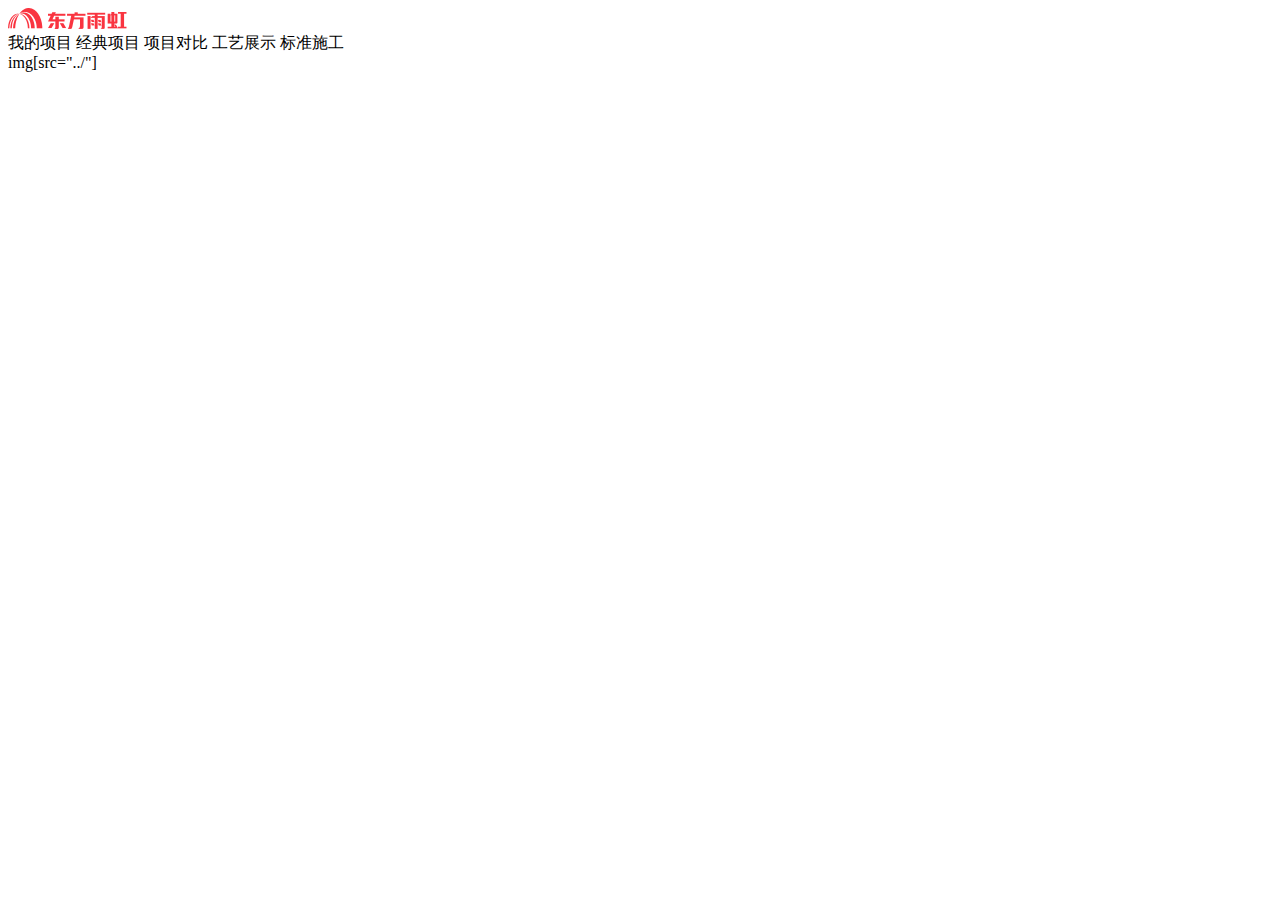
<file: html/index.html>
<!DOCTYPE html>
<html lang="en">
<head>
    <meta charset="UTF-8">
    <title>Title</title>
</head>
<body>
<!--头部区域-->
<div class="headArea">
<div class="content">
    <img src="../images/logoIcon.png" alt="" class="icon">
    <div class="menuList">
        <span class="title">我的项目</span>
        <span class="title">经典项目</span>
        <span class="title">项目对比</span>
        <span class="title">工艺展示</span>
        <span class="title">标准施工</span>
    </div>
    <div class="userArea">
        img[src="../"]
    </div>
</div>
</div>
<!--头部区域-->
</body>
</html>
</file>
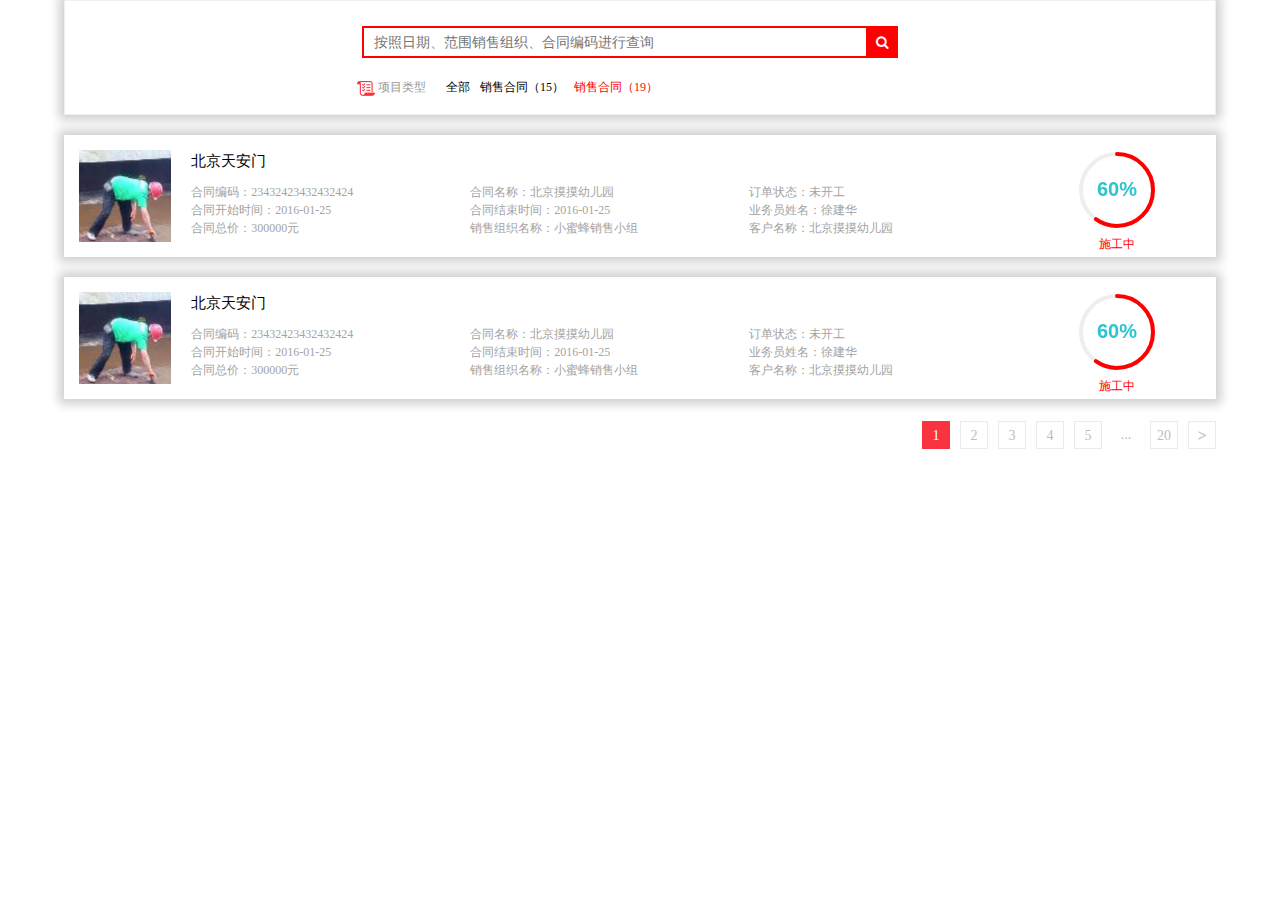
<file: html/contractList.html>
﻿<!DOCTYPE html>
<html xmlns="http://www.w3.org/1999/xhtml">
<head>
<meta http-equiv="Content-Type" content="text/html; charset=utf-8"/>
    <title>销售合同列表</title>
    <link href="../css/base.css" rel="stylesheet" />
    <link href="../css/grid.css" rel="stylesheet" />
    <link href="../css/Font-Awesome/css/font-awesome.min.css" rel="stylesheet" />
    <link href="../css/pagination.css" rel="stylesheet" />
    <link href="../css/contractList.css" rel="stylesheet" />


    <script src="../js/jquery-2.1.0.min.js"></script>
    <!--进度条插件-->
    <script src="../js/radialIndicator.min.js"></script>

    <script src="../js/jquery.pagination.min.js"></script>
</head>
<body>
    <div class="container">
        <!--内容区域-->
        <div class="content">
            <!-- 搜索框 -->
            <div class="searchArea">
                <div class="row">
                    <div class="col-md-3 col-sm-3"></div>
                    <div class="col-md-6 col-sm-6 text-left">
                        <div class="searchInput">
                            <div class="pull-left">
                                <input type="text" name="name" value="" placeholder="按照日期、范围销售组织、合同编码进行查询" />
                            </div>
                            <div class="pull-left">
                                <button type="button" class="btn-red"><i class="fa fa-search" aria-hidden="true"></i></button>
                            </div>
                            <div class="clearfix"></div>
                            
                        </div>
                        <div class="searchSort">
                            <div class="sortTitle pull-left">
                                <img src="../images/contractList/project_type.png" />
                                项目类型
                            </div>
                            <div class="sortContent pull-left">
                                <ul>
                                    <li>全部</li>
                                    <li>销售合同（15）</li>
                                    <li class="active">销售合同（19）</li>
                                </ul>
                            </div>
                            <div class="clearfix"></div>
                        </div>
                    </div>
                    <div class="col-md-3 col-sm-3"></div>
                </div>
            </div>  

            <!-- 内容列表 -->
            <div class="projectArea">
                <!-- 单个项目 -->
                <div class="project">
                    <div class="pull-left imageRows">
                        <img class="img-responsive" src="../images/contractList/user.png" />
                    </div>
                    <div class="pull-left infoRows">
                        <div class="title">北京天安门</div>
                        <div class="infoArea">
                            <div class="row">
                                <div class="col-sm-4 col-md-4">
                                    <div><span class="infoTitle">合同编码：</span><span>23432423432432424</span></div>
                                    <div><span class="infoTitle">合同开始时间：</span><span>2016-01-25</span></div>
                                    <div><span class="infoTitle">合同总价：</span><span>300000元</span></div>
                                </div>
                                <div class="col-sm-4 col-md-4">
                                    <div><span class="infoTitle">合同名称：</span><span>北京摸摸幼儿园</span></div>
                                    <div><span class="infoTitle">合同结束时间：</span><span>2016-01-25</span></div>
                                    <div><span class="infoTitle">销售组织名称：</span><span>小蜜蜂销售小组</span></div>
                                </div>
                                <div class="col-sm-4 col-md-4">
                                    <div><span class="infoTitle">订单状态：</span><span>未开工</span></div>
                                    <div><span class="infoTitle">业务员姓名：</span><span>徐建华</span></div>
                                    <div><span class="infoTitle">客户名称：</span><span>北京摸摸幼儿园</span></div>
                                </div>
                            </div>
                           
                            <div class="clearfix"></div>
                        </div>
                    </div>
                    <div class="pull-right percentageRows">
                        <div class="percentageArea">
                            <div class="percentage" data-score="60"></div>
                        </div>
                        <div class="percentageTitle"><span>施工中</span></div>
                    </div>
                </div>

                <!-- 单个项目 -->
                <div class="project">
                    <div class="pull-left imageRows">
                        <img class="img-responsive" src="../images/contractList/user.png" />
                    </div>
                    <div class="pull-left infoRows">
                        <div class="title">北京天安门</div>
                        <div class="infoArea">
                            <div class="row">
                                <div class="col-sm-4 col-md-4">
                                    <div><span class="infoTitle">合同编码：</span><span>23432423432432424</span></div>
                                    <div><span class="infoTitle">合同开始时间：</span><span>2016-01-25</span></div>
                                    <div><span class="infoTitle">合同总价：</span><span>300000元</span></div>
                                </div>
                                <div class="col-sm-4 col-md-4">
                                    <div><span class="infoTitle">合同名称：</span><span>北京摸摸幼儿园</span></div>
                                    <div><span class="infoTitle">合同结束时间：</span><span>2016-01-25</span></div>
                                    <div><span class="infoTitle">销售组织名称：</span><span>小蜜蜂销售小组</span></div>
                                </div>
                                <div class="col-sm-4 col-md-4">
                                    <div><span class="infoTitle">订单状态：</span><span>未开工</span></div>
                                    <div><span class="infoTitle">业务员姓名：</span><span>徐建华</span></div>
                                    <div><span class="infoTitle">客户名称：</span><span>北京摸摸幼儿园</span></div>
                                </div>
                            </div>

                            <div class="clearfix"></div>
                        </div>
                    </div>
                    <div class="pull-right percentageRows">
                        <div class="percentageArea">
                            <div class="percentage" data-score="60"></div>
                        </div>
                        <div class="percentageTitle"><span>施工中</span></div>
                    </div>
                </div>
            </div>
            <div class="M-box1" style="float: right; margin: 2px -5px 10px 0;"></div>
        </div>
    </div>
    
    <script src="../js/contractList.js"></script>
    
</body>
</html>
</file>
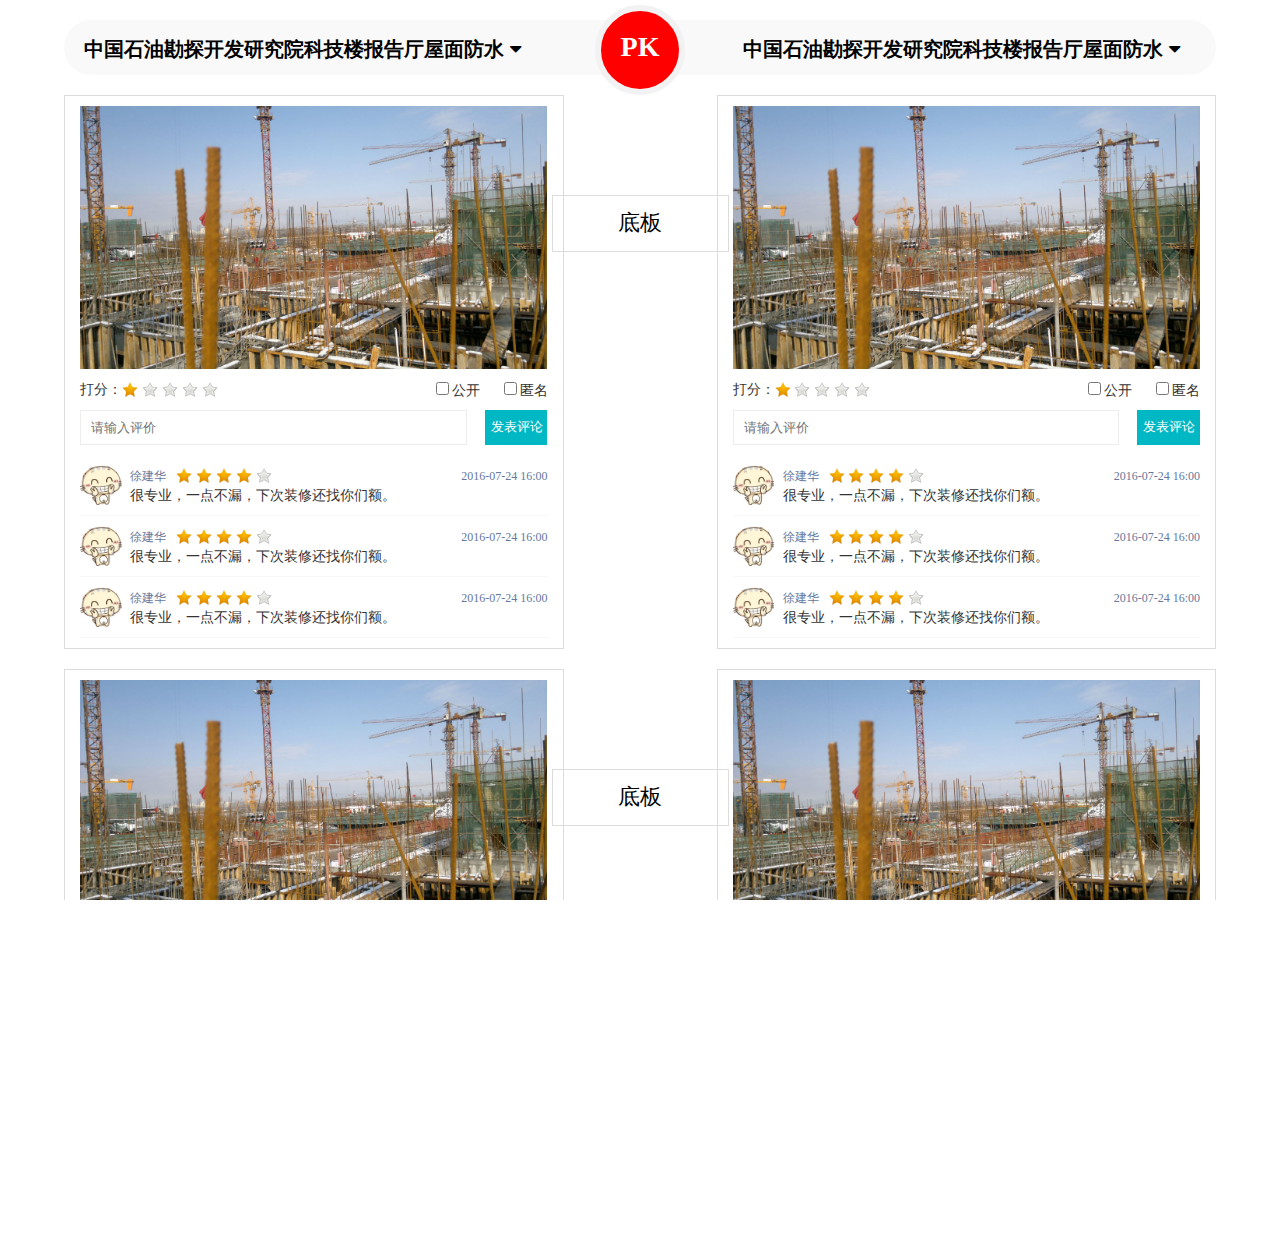
<file: html/projectCompare.html>
﻿<!DOCTYPE html>
<html xmlns="http://www.w3.org/1999/xhtml">
<head>
<meta http-equiv="Content-Type" content="text/html; charset=utf-8"/>
    <title>项目对比</title>
    <script src="../js/jquery-2.1.0.min.js"></script>
    <link href="../css/base.css" rel="stylesheet" />
    <link href="../css/grid.css" rel="stylesheet">
    <link href="../css/Font-Awesome/css/font-awesome.min.css" rel="stylesheet" />
    
    <link href="../css/projectCompare.css" rel="stylesheet" />

</head>
<body>
    <div class="container">
        <!--内容区域-->
        <div class="content">
            <!--头部项目PK-->
            <div class="headCompareArea">
                <div class="row">
                    <div class="col-md-5 col-sm-5">
                        <div class="projectName">
                            中国石油勘探开发研究院科技楼报告厅屋面防水
                            <i class="fa fa-caret-down" aria-hidden="true"></i>
                            <!--
                                <i class="fa fa-caret-up" aria-hidden="true"></i>
                            -->

                        </div>
                    </div>
                    <div class="col-md-2 col-sm-2">
                        <div class="compareIcon">
                            <span>PK</span>
                        </div>
                    </div>
                    <div class="col-md-5 col-sm-5">
                        <div class="projectName">
                            中国石油勘探开发研究院科技楼报告厅屋面防水
                            <i class="fa fa-caret-down" aria-hidden="true"></i>
                            <!-- 
                                 <i class="fa fa-caret-up" aria-hidden="true"></i>
                             -->
                           
                        </div>
                    </div>
                </div>
            </div>
            <!--头部项目PK-->
            <div class="clearfix"></div>
            <!--中间区域-->
            <div class="centerArea">
                <div class="projectItem">
                    <div class="row">
                        <div class="col-md-5 col-sm-5">
                            <div class="project" style="margin-right:-30px;">
                                <div class="imageArea">
                                    <img class="img-responsive" src="../images/test_projectItemImage.jpg" />
                                </div>
                                <!-- 打分 start-->
                                <div class="scoreArea">
                                    <div class="pull-left">
                                        <div class="pull-left">打分：</div>
                                        <div class="raty pull-left" data-score="1"></div>
                                    </div>
                                    <div class="pull-right">
                                        <div class="checkGroup pull-left">
                                            <input type="checkbox" name="name" value=" " />公开
                                        </div>
                                        <div class="checkGroup pull-left">
                                            <input type="checkbox" name="name" value=" " />匿名
                                        </div>
                                    </div>
                                    <div class="clearfix"></div>
                                </div>
                                <!-- 打分 end-->
                                <!-- 评论 start-->
                                <div class="formArea">
                                    <div class="row">
                                        <div class="col-md-10 col-sm-10">
                                            <input type="text" name="name" value="" class="text-lg" placeholder="请输入评价" />
                                        </div>
                                        <div class="col-md-2  col-sm-2">
                                            <input type="button" name="name" value="发表评论" class="btn-green" />
                                        </div>
                                    </div>
                                </div>
                                <!-- 评论 end-->
                                <div class="commentArea">
                                    <!-- 评论 start-->
                                    <div class="comment">
                                        <div class="image">
                                            <img class="img-responsive" src="../images/test_user.jpg" />
                                        </div>
                                        <div class=" user">
                                            <div class="pull-left">
                                                <div class="pull-left"><span class="name">徐建华</span></div>
                                                <div class="raty pull-left" data-score="4"></div>
                                            </div>
                                            <div class="pull-right"><span class="time">2016-07-24 16:00</span></div>
                                            <div class="clearfix"></div>
                                            <div class="description">很专业，一点不漏，下次装修还找你们额。</div>
                                        </div>


                                    </div>
                                    <!-- 评论 end-->
                                    <!-- 评论 start-->
                                    <div class="comment">
                                        <div class="image">
                                            <img class="img-responsive" src="../images/test_user.jpg" />
                                        </div>
                                        <div class=" user">
                                            <div class="pull-left">
                                                <div class="pull-left"><span class="name">徐建华</span></div>
                                                <div class="raty pull-left" data-score="4"></div>
                                            </div>
                                            <div class="pull-right"><span class="time">2016-07-24 16:00</span></div>
                                            <div class="clearfix"></div>
                                            <div class="description">很专业，一点不漏，下次装修还找你们额。</div>
                                        </div>


                                    </div>
                                    <!-- 评论 end-->
                                    <!-- 评论 start-->
                                    <div class="comment">
                                        <div class="image">
                                            <img class="img-responsive" src="../images/test_user.jpg" />
                                        </div>
                                        <div class=" user">
                                            <div class="pull-left">
                                                <div class="pull-left"><span class="name">徐建华</span></div>
                                                <div class="raty pull-left" data-score="4"></div>
                                            </div>
                                            <div class="pull-right"><span class="time">2016-07-24 16:00</span></div>
                                            <div class="clearfix"></div>
                                            <div class="description">很专业，一点不漏，下次装修还找你们额。</div>
                                        </div>


                                    </div>
                                    <!-- 评论 end-->
                                </div>
                            </div>
                        </div>
                        <div class="col-md-2 col-sm-2">
                            <div class="compareArea">
                                <span>底板</span>
                            </div>
                        </div>
                        <div class="col-md-5 col-sm-5">
                            <div class="project" style="margin-left:-30px;">
                                <div class="imageArea">
                                    <img class="img-responsive" src="../images/test_projectItemImage.jpg" />
                                </div>
                                <!-- 打分 start-->
                                <div class="scoreArea">
                                    <div class="pull-left">
                                        <div class="pull-left">打分：</div>
                                        <div class="raty pull-left" data-score="1"></div>
                                    </div>
                                    <div class="pull-right">
                                        <div class="checkGroup pull-left">
                                            <input type="checkbox" name="name" value=" " />公开
                                        </div>
                                        <div class="checkGroup pull-left">
                                            <input type="checkbox" name="name" value=" " />匿名
                                        </div>
                                    </div>
                                    <div class="clearfix"></div>
                                </div>
                                <!-- 打分 end-->
                                <!-- 评论 start-->
                                <div class="formArea">
                                    <div class="row">
                                        <div class="col-md-10 col-sm-10">
                                            <input type="text" name="name" value="" class="text-lg" placeholder="请输入评价" />
                                        </div>
                                        <div class="col-md-2  col-sm-2">
                                            <input type="button" name="name" value="发表评论" class="btn-green" />
                                        </div>
                                    </div>
                                </div>
                                <!-- 评论 end-->
                                <div class="commentArea">
                                    <!-- 评论 start-->
                                    <div class="comment">
                                        <div class="image">
                                            <img class="img-responsive" src="../images/test_user.jpg" />
                                        </div>
                                        <div class=" user">
                                            <div class="pull-left">
                                                <div class="pull-left"><span class="name">徐建华</span></div>
                                                <div class="raty pull-left" data-score="4"></div>
                                            </div>
                                            <div class="pull-right"><span class="time">2016-07-24 16:00</span></div>
                                            <div class="clearfix"></div>
                                            <div class="description">很专业，一点不漏，下次装修还找你们额。</div>
                                        </div>


                                    </div>
                                    <!-- 评论 end-->
                                    <!-- 评论 start-->
                                    <div class="comment">
                                        <div class="image">
                                            <img class="img-responsive" src="../images/test_user.jpg" />
                                        </div>
                                        <div class=" user">
                                            <div class="pull-left">
                                                <div class="pull-left"><span class="name">徐建华</span></div>
                                                <div class="raty pull-left" data-score="4"></div>
                                            </div>
                                            <div class="pull-right"><span class="time">2016-07-24 16:00</span></div>
                                            <div class="clearfix"></div>
                                            <div class="description">很专业，一点不漏，下次装修还找你们额。</div>
                                        </div>


                                    </div>
                                    <!-- 评论 end-->
                                    <!-- 评论 start-->
                                    <div class="comment">
                                        <div class="image">
                                            <img class="img-responsive" src="../images/test_user.jpg" />
                                        </div>
                                        <div class=" user">
                                            <div class="pull-left">
                                                <div class="pull-left"><span class="name">徐建华</span></div>
                                                <div class="raty pull-left" data-score="4"></div>
                                            </div>
                                            <div class="pull-right"><span class="time">2016-07-24 16:00</span></div>
                                            <div class="clearfix"></div>
                                            <div class="description">很专业，一点不漏，下次装修还找你们额。</div>
                                        </div>


                                    </div>
                                    <!-- 评论 end-->
                                </div>
                            </div>
                        </div>
                    </div>
                </div>


                <div class="projectItem">
                    <div class="row">
                        <div class="col-md-5 col-sm-5">
                            <div class="project" style="margin-right:-30px;">
                                <div class="imageArea">
                                    <img class="img-responsive" src="../images/test_projectItemImage.jpg" />
                                </div>
                                <!-- 打分 start-->
                                <div class="scoreArea">
                                    <div class="pull-left">
                                        <div class="pull-left">打分：</div>
                                        <div class="raty pull-left" data-score="1"></div>
                                    </div>
                                    <div class="pull-right">
                                        <div class="checkGroup pull-left">
                                            <input type="checkbox" name="name" value=" " />公开
                                        </div>
                                        <div class="checkGroup pull-left">
                                            <input type="checkbox" name="name" value=" " />匿名
                                        </div>
                                    </div>
                                    <div class="clearfix"></div>
                                </div>
                                <!-- 打分 end-->
                                <!-- 评论 start-->
                                <div class="formArea">
                                    <div class="row">
                                        <div class="col-md-10 col-sm-10">
                                            <input type="text" name="name" value="" class="text-lg" placeholder="请输入评价" />
                                        </div>
                                        <div class="col-md-2  col-sm-2">
                                            <input type="button" name="name" value="发表评论" class="btn-green" />
                                        </div>
                                    </div>
                                </div>
                                <!-- 评论 end-->
                                <div class="commentArea">
                                    <!-- 评论 start-->
                                    <div class="comment">
                                        <div class="image">
                                            <img class="img-responsive" src="../images/test_user.jpg" />
                                        </div>
                                        <div class=" user">
                                            <div class="pull-left">
                                                <div class="pull-left"><span class="name">徐建华</span></div>
                                                <div class="raty pull-left" data-score="4"></div>
                                            </div>
                                            <div class="pull-right"><span class="time">2016-07-24 16:00</span></div>
                                            <div class="clearfix"></div>
                                            <div class="description">很专业，一点不漏，下次装修还找你们额。</div>
                                        </div>


                                    </div>
                                    <!-- 评论 end-->
                                    <!-- 评论 start-->
                                    <div class="comment">
                                        <div class="image">
                                            <img class="img-responsive" src="../images/test_user.jpg" />
                                        </div>
                                        <div class=" user">
                                            <div class="pull-left">
                                                <div class="pull-left"><span class="name">徐建华</span></div>
                                                <div class="raty pull-left" data-score="4"></div>
                                            </div>
                                            <div class="pull-right"><span class="time">2016-07-24 16:00</span></div>
                                            <div class="clearfix"></div>
                                            <div class="description">很专业，一点不漏，下次装修还找你们额。</div>
                                        </div>


                                    </div>
                                    <!-- 评论 end-->
                                    <!-- 评论 start-->
                                    <div class="comment">
                                        <div class="image">
                                            <img class="img-responsive" src="../images/test_user.jpg" />
                                        </div>
                                        <div class=" user">
                                            <div class="pull-left">
                                                <div class="pull-left"><span class="name">徐建华</span></div>
                                                <div class="raty pull-left" data-score="4"></div>
                                            </div>
                                            <div class="pull-right"><span class="time">2016-07-24 16:00</span></div>
                                            <div class="clearfix"></div>
                                            <div class="description">很专业，一点不漏，下次装修还找你们额。</div>
                                        </div>


                                    </div>
                                    <!-- 评论 end-->
                                </div>
                            </div>
                        </div>
                        <div class="col-md-2 col-sm-2">
                            <div class="compareArea">
                                <span>底板</span>
                            </div>
                        </div>
                        <div class="col-md-5 col-sm-5">
                            <div class="project" style="margin-left:-30px;">
                                <div class="imageArea">
                                    <img class="img-responsive" src="../images/test_projectItemImage.jpg" />
                                </div>
                                <!-- 打分 start-->
                                <div class="scoreArea">
                                    <div class="pull-left">
                                        <div class="pull-left">打分：</div>
                                        <div class="raty pull-left" data-score="1"></div>
                                    </div>
                                    <div class="pull-right">
                                        <div class="checkGroup pull-left">
                                            <input type="checkbox" name="name" value=" " />公开
                                        </div>
                                        <div class="checkGroup pull-left">
                                            <input type="checkbox" name="name" value=" " />匿名
                                        </div>
                                    </div>
                                    <div class="clearfix"></div>
                                </div>
                                <!-- 打分 end-->
                                <!-- 评论 start-->
                                <div class="formArea">
                                    <div class="row">
                                        <div class="col-md-10 col-sm-10">
                                            <input type="text" name="name" value="" class="text-lg" placeholder="请输入评价" />
                                        </div>
                                        <div class="col-md-2  col-sm-2">
                                            <input type="button" name="name" value="发表评论" class="btn-green" />
                                        </div>
                                    </div>
                                </div>
                                <!-- 评论 end-->
                                <div class="commentArea">
                                    <!-- 评论 start-->
                                    <div class="comment">
                                        <div class="image">
                                            <img class="img-responsive" src="../images/test_user.jpg" />
                                        </div>
                                        <div class=" user">
                                            <div class="pull-left">
                                                <div class="pull-left"><span class="name">徐建华</span></div>
                                                <div class="raty pull-left" data-score="4"></div>
                                            </div>
                                            <div class="pull-right"><span class="time">2016-07-24 16:00</span></div>
                                            <div class="clearfix"></div>
                                            <div class="description">很专业，一点不漏，下次装修还找你们额。</div>
                                        </div>


                                    </div>
                                    <!-- 评论 end-->
                                    <!-- 评论 start-->
                                    <div class="comment">
                                        <div class="image">
                                            <img class="img-responsive" src="../images/test_user.jpg" />
                                        </div>
                                        <div class=" user">
                                            <div class="pull-left">
                                                <div class="pull-left"><span class="name">徐建华</span></div>
                                                <div class="raty pull-left" data-score="4"></div>
                                            </div>
                                            <div class="pull-right"><span class="time">2016-07-24 16:00</span></div>
                                            <div class="clearfix"></div>
                                            <div class="description">很专业，一点不漏，下次装修还找你们额。</div>
                                        </div>


                                    </div>
                                    <!-- 评论 end-->
                                    <!-- 评论 start-->
                                    <div class="comment">
                                        <div class="image">
                                            <img class="img-responsive" src="../images/test_user.jpg" />
                                        </div>
                                        <div class=" user">
                                            <div class="pull-left">
                                                <div class="pull-left"><span class="name">徐建华</span></div>
                                                <div class="raty pull-left" data-score="4"></div>
                                            </div>
                                            <div class="pull-right"><span class="time">2016-07-24 16:00</span></div>
                                            <div class="clearfix"></div>
                                            <div class="description">很专业，一点不漏，下次装修还找你们额。</div>
                                        </div>


                                    </div>
                                    <!-- 评论 end-->
                                </div>
                            </div>
                        </div>
                    </div>
                </div>
            </div>
            <!--中间区域-->
        </div>
    </div>
    <!--打分插件-->
    <link href="../js/raty/jquery.raty.css" rel="stylesheet" />
    <script src="../js/raty/jquery.raty.js"></script>
    <script src="../js/projectCompare.js"></script>
    <script>
        $('.raty').raty({
            path: '../js/raty/images/', //图片路径
            score: function () {
                //设置默认分值
                return $(this).attr('data-score');
            },
            click: function (score, evt) {
                //点击事件
                alert('ID: ' + this.id + "\nscore: " + score + "\nevent: " + evt);
            }
        });
    </script>
</body>
</html>
</file>
<file: css/base.css>
body, html, ul, li {
    padding: 0;
    margin: 0;
    display: block;
    font: normal 12px/1.5 'microsoft yahei';
    overflow: hidden;
    box-sizing: border-box;
}
html,body{
    width:100%;
    height:100%;
}
body{
    overflow:hidden;
    overflow-y: auto;
    position: relative;
    min-width: 1024px;
}
span {
    font: normal 12px/1.5 'microsoft yahei';
}
li {
    list-style: none;
}
input {
    outline: none;
}
a {
    text-decoration: none;
    color: black;
}
a:visited {    text-decoration: none;
}

body .fromLayerArea{

    z-index: 101;

    overflow: hidden;

    padding: 0;

    display: block;

    box-sizing: border-box;

    background-color: white;
}
body .fromLayerArea>.rows{

    display: block;

    padding: 0;

    box-sizing: border-box;

    overflow: hidden;

    margin: 20px auto 0 auto;
}
body .fromLayerArea>.rows>span{

    float: left;

    margin-left: 46px;

    height: 38px;

    line-height: 38px;

    font-size: 13px;

    color: #6f6c6c;

    overflow: hidden;

    box-sizing: border-box;

    text-align: right;
}
body .fromLayerArea>.rows>input{

    height: 30px;

    box-sizing: border-box;

    overflow: hidden;

    padding: 0;

    width: 291px;

    border-radius: 9px;

    text-align: left;

    border: 1px solid #a5a3a3;

    color: #828282;

    padding-left: 9px;

    margin: 4px 43px 0 13px;
}
body .fromLayerArea>.bottom{

    padding: 0;

    margin: 7px 0 16px 0;

    overflow: hidden;

    box-sizing: border-box;

    display: block;
}
body .fromLayerArea>.bottom>a{

    display: block;

    float: left;

    width: 74px;

    text-align: center;

    height: 31px;

    line-height: 31px;

    color: white;

    background-color: #21c5a7;

    margin: 12px 0 0 87px;

    border-radius: 8px;
}
body .fromLayerArea>.bottom>.save{

}
body .fromLayerArea>.bottom>.cancel{

    background-color: #848484;
}


/* common */
 .clearfix {
    clear:both;
}
.pull-right {
  float: right !important;
}
.pull-left {
  float: left !important;
}
.text-left {
    text-align:left;
}
.text-right {
    text-align:right;
}
img {
  vertical-align: middle;
  border:0px;
}
.img-responsive {
  display: block;
  max-width: 100%;
  height: auto;
}
</file>
<file: css/grid.css>
﻿
* {
  -webkit-box-sizing: border-box;
  -moz-box-sizing: border-box;
  box-sizing: border-box;
}
*:before,
*:after {
  -webkit-box-sizing: border-box;
  -moz-box-sizing: border-box;
  box-sizing: border-box;
}
.container {
  margin-right: auto;
  margin-left: auto;
  padding-left: 9px;
  padding-right: 9px;
}
@media (min-width: 768px) {
  .container {
    width: 750px;
  }
}
@media (min-width: 992px) {
  .container {
    width: 970px;
  }
}
@media (min-width: 1200px) {
  .container {
    width: 1170px;
  }
}
.container-fluid {
  margin-right: auto;
  margin-left: auto;
  padding-left: 9px;
  padding-right: 9px;
}
.row {
  margin-left: -9px;
  margin-right: -9px;
}
.col-xs-1, .col-sm-1, .col-md-1, .col-lg-1, .col-xs-2, .col-sm-2, .col-md-2, .col-lg-2, .col-xs-3, .col-sm-3, .col-md-3, .col-lg-3, .col-xs-4, .col-sm-4, .col-md-4, .col-lg-4, .col-xs-5, .col-sm-5, .col-md-5, .col-lg-5, .col-xs-6, .col-sm-6, .col-md-6, .col-lg-6, .col-xs-7, .col-sm-7, .col-md-7, .col-lg-7, .col-xs-8, .col-sm-8, .col-md-8, .col-lg-8, .col-xs-9, .col-sm-9, .col-md-9, .col-lg-9, .col-xs-10, .col-sm-10, .col-md-10, .col-lg-10, .col-xs-11, .col-sm-11, .col-md-11, .col-lg-11, .col-xs-12, .col-sm-12, .col-md-12, .col-lg-12 {
  position: relative;
  min-height: 1px;
  padding-left: 9px;
  padding-right: 9px;
}
.col-xs-1, .col-xs-2, .col-xs-3, .col-xs-4, .col-xs-5, .col-xs-6, .col-xs-7, .col-xs-8, .col-xs-9, .col-xs-10, .col-xs-11, .col-xs-12 {
  float: left;
}
.col-xs-12 {
  width: 100%;
}
.col-xs-11 {
  width: 91.66666667%;
}
.col-xs-10 {
  width: 83.33333333%;
}
.col-xs-9 {
  width: 75%;
}
.col-xs-8 {
  width: 66.66666667%;
}
.col-xs-7 {
  width: 58.33333333%;
}
.col-xs-6 {
  width: 50%;
}
.col-xs-5 {
  width: 41.66666667%;
}
.col-xs-4 {
  width: 33.33333333%;
}
.col-xs-3 {
  width: 25%;
}
.col-xs-2 {
  width: 16.66666667%;
}
.col-xs-1 {
  width: 8.33333333%;
}
.col-xs-pull-12 {
  right: 100%;
}
.col-xs-pull-11 {
  right: 91.66666667%;
}
.col-xs-pull-10 {
  right: 83.33333333%;
}
.col-xs-pull-9 {
  right: 75%;
}
.col-xs-pull-8 {
  right: 66.66666667%;
}
.col-xs-pull-7 {
  right: 58.33333333%;
}
.col-xs-pull-6 {
  right: 50%;
}
.col-xs-pull-5 {
  right: 41.66666667%;
}
.col-xs-pull-4 {
  right: 33.33333333%;
}
.col-xs-pull-3 {
  right: 25%;
}
.col-xs-pull-2 {
  right: 16.66666667%;
}
.col-xs-pull-1 {
  right: 8.33333333%;
}
.col-xs-pull-0 {
  right: auto;
}
.col-xs-push-12 {
  left: 100%;
}
.col-xs-push-11 {
  left: 91.66666667%;
}
.col-xs-push-10 {
  left: 83.33333333%;
}
.col-xs-push-9 {
  left: 75%;
}
.col-xs-push-8 {
  left: 66.66666667%;
}
.col-xs-push-7 {
  left: 58.33333333%;
}
.col-xs-push-6 {
  left: 50%;
}
.col-xs-push-5 {
  left: 41.66666667%;
}
.col-xs-push-4 {
  left: 33.33333333%;
}
.col-xs-push-3 {
  left: 25%;
}
.col-xs-push-2 {
  left: 16.66666667%;
}
.col-xs-push-1 {
  left: 8.33333333%;
}
.col-xs-push-0 {
  left: auto;
}
.col-xs-offset-12 {
  margin-left: 100%;
}
.col-xs-offset-11 {
  margin-left: 91.66666667%;
}
.col-xs-offset-10 {
  margin-left: 83.33333333%;
}
.col-xs-offset-9 {
  margin-left: 75%;
}
.col-xs-offset-8 {
  margin-left: 66.66666667%;
}
.col-xs-offset-7 {
  margin-left: 58.33333333%;
}
.col-xs-offset-6 {
  margin-left: 50%;
}
.col-xs-offset-5 {
  margin-left: 41.66666667%;
}
.col-xs-offset-4 {
  margin-left: 33.33333333%;
}
.col-xs-offset-3 {
  margin-left: 25%;
}
.col-xs-offset-2 {
  margin-left: 16.66666667%;
}
.col-xs-offset-1 {
  margin-left: 8.33333333%;
}
.col-xs-offset-0 {
  margin-left: 0%;
}
@media (min-width: 768px) {
  .col-sm-1, .col-sm-2, .col-sm-3, .col-sm-4, .col-sm-5, .col-sm-6, .col-sm-7, .col-sm-8, .col-sm-9, .col-sm-10, .col-sm-11, .col-sm-12 {
    float: left;
  }
  .col-sm-12 {
    width: 100%;
  }
  .col-sm-11 {
    width: 91.66666667%;
  }
  .col-sm-10 {
    width: 83.33333333%;
  }
  .col-sm-9 {
    width: 75%;
  }
  .col-sm-8 {
    width: 66.66666667%;
  }
  .col-sm-7 {
    width: 58.33333333%;
  }
  .col-sm-6 {
    width: 50%;
  }
  .col-sm-5 {
    width: 41.66666667%;
  }
  .col-sm-4 {
    width: 33.33333333%;
  }
  .col-sm-3 {
    width: 25%;
  }
  .col-sm-2 {
    width: 16.66666667%;
  }
  .col-sm-1 {
    width: 8.33333333%;
  }
  .col-sm-pull-12 {
    right: 100%;
  }
  .col-sm-pull-11 {
    right: 91.66666667%;
  }
  .col-sm-pull-10 {
    right: 83.33333333%;
  }
  .col-sm-pull-9 {
    right: 75%;
  }
  .col-sm-pull-8 {
    right: 66.66666667%;
  }
  .col-sm-pull-7 {
    right: 58.33333333%;
  }
  .col-sm-pull-6 {
    right: 50%;
  }
  .col-sm-pull-5 {
    right: 41.66666667%;
  }
  .col-sm-pull-4 {
    right: 33.33333333%;
  }
  .col-sm-pull-3 {
    right: 25%;
  }
  .col-sm-pull-2 {
    right: 16.66666667%;
  }
  .col-sm-pull-1 {
    right: 8.33333333%;
  }
  .col-sm-pull-0 {
    right: auto;
  }
  .col-sm-push-12 {
    left: 100%;
  }
  .col-sm-push-11 {
    left: 91.66666667%;
  }
  .col-sm-push-10 {
    left: 83.33333333%;
  }
  .col-sm-push-9 {
    left: 75%;
  }
  .col-sm-push-8 {
    left: 66.66666667%;
  }
  .col-sm-push-7 {
    left: 58.33333333%;
  }
  .col-sm-push-6 {
    left: 50%;
  }
  .col-sm-push-5 {
    left: 41.66666667%;
  }
  .col-sm-push-4 {
    left: 33.33333333%;
  }
  .col-sm-push-3 {
    left: 25%;
  }
  .col-sm-push-2 {
    left: 16.66666667%;
  }
  .col-sm-push-1 {
    left: 8.33333333%;
  }
  .col-sm-push-0 {
    left: auto;
  }
  .col-sm-offset-12 {
    margin-left: 100%;
  }
  .col-sm-offset-11 {
    margin-left: 91.66666667%;
  }
  .col-sm-offset-10 {
    margin-left: 83.33333333%;
  }
  .col-sm-offset-9 {
    margin-left: 75%;
  }
  .col-sm-offset-8 {
    margin-left: 66.66666667%;
  }
  .col-sm-offset-7 {
    margin-left: 58.33333333%;
  }
  .col-sm-offset-6 {
    margin-left: 50%;
  }
  .col-sm-offset-5 {
    margin-left: 41.66666667%;
  }
  .col-sm-offset-4 {
    margin-left: 33.33333333%;
  }
  .col-sm-offset-3 {
    margin-left: 25%;
  }
  .col-sm-offset-2 {
    margin-left: 16.66666667%;
  }
  .col-sm-offset-1 {
    margin-left: 8.33333333%;
  }
  .col-sm-offset-0 {
    margin-left: 0%;
  }
}
@media (min-width: 992px) {
  .col-md-1, .col-md-2, .col-md-3, .col-md-4, .col-md-5, .col-md-6, .col-md-7, .col-md-8, .col-md-9, .col-md-10, .col-md-11, .col-md-12 {
    float: left;
  }
  .col-md-12 {
    width: 100%;
  }
  .col-md-11 {
    width: 91.66666667%;
  }
  .col-md-10 {
    width: 83.33333333%;
  }
  .col-md-9 {
    width: 75%;
  }
  .col-md-8 {
    width: 66.66666667%;
  }
  .col-md-7 {
    width: 58.33333333%;
  }
  .col-md-6 {
    width: 50%;
  }
  .col-md-5 {
    width: 41.66666667%;
  }
  .col-md-4 {
    width: 33.33333333%;
  }
  .col-md-3 {
    width: 25%;
  }
  .col-md-2 {
    width: 16.66666667%;
  }
  .col-md-1 {
    width: 8.33333333%;
  }
  .col-md-pull-12 {
    right: 100%;
  }
  .col-md-pull-11 {
    right: 91.66666667%;
  }
  .col-md-pull-10 {
    right: 83.33333333%;
  }
  .col-md-pull-9 {
    right: 75%;
  }
  .col-md-pull-8 {
    right: 66.66666667%;
  }
  .col-md-pull-7 {
    right: 58.33333333%;
  }
  .col-md-pull-6 {
    right: 50%;
  }
  .col-md-pull-5 {
    right: 41.66666667%;
  }
  .col-md-pull-4 {
    right: 33.33333333%;
  }
  .col-md-pull-3 {
    right: 25%;
  }
  .col-md-pull-2 {
    right: 16.66666667%;
  }
  .col-md-pull-1 {
    right: 8.33333333%;
  }
  .col-md-pull-0 {
    right: auto;
  }
  .col-md-push-12 {
    left: 100%;
  }
  .col-md-push-11 {
    left: 91.66666667%;
  }
  .col-md-push-10 {
    left: 83.33333333%;
  }
  .col-md-push-9 {
    left: 75%;
  }
  .col-md-push-8 {
    left: 66.66666667%;
  }
  .col-md-push-7 {
    left: 58.33333333%;
  }
  .col-md-push-6 {
    left: 50%;
  }
  .col-md-push-5 {
    left: 41.66666667%;
  }
  .col-md-push-4 {
    left: 33.33333333%;
  }
  .col-md-push-3 {
    left: 25%;
  }
  .col-md-push-2 {
    left: 16.66666667%;
  }
  .col-md-push-1 {
    left: 8.33333333%;
  }
  .col-md-push-0 {
    left: auto;
  }
  .col-md-offset-12 {
    margin-left: 100%;
  }
  .col-md-offset-11 {
    margin-left: 91.66666667%;
  }
  .col-md-offset-10 {
    margin-left: 83.33333333%;
  }
  .col-md-offset-9 {
    margin-left: 75%;
  }
  .col-md-offset-8 {
    margin-left: 66.66666667%;
  }
  .col-md-offset-7 {
    margin-left: 58.33333333%;
  }
  .col-md-offset-6 {
    margin-left: 50%;
  }
  .col-md-offset-5 {
    margin-left: 41.66666667%;
  }
  .col-md-offset-4 {
    margin-left: 33.33333333%;
  }
  .col-md-offset-3 {
    margin-left: 25%;
  }
  .col-md-offset-2 {
    margin-left: 16.66666667%;
  }
  .col-md-offset-1 {
    margin-left: 8.33333333%;
  }
  .col-md-offset-0 {
    margin-left: 0%;
  }
}
@media (min-width: 1200px) {
  .col-lg-1, .col-lg-2, .col-lg-3, .col-lg-4, .col-lg-5, .col-lg-6, .col-lg-7, .col-lg-8, .col-lg-9, .col-lg-10, .col-lg-11, .col-lg-12 {
    float: left;
  }
  .col-lg-12 {
    width: 100%;
  }
  .col-lg-11 {
    width: 91.66666667%;
  }
  .col-lg-10 {
    width: 83.33333333%;
  }
  .col-lg-9 {
    width: 75%;
  }
  .col-lg-8 {
    width: 66.66666667%;
  }
  .col-lg-7 {
    width: 58.33333333%;
  }
  .col-lg-6 {
    width: 50%;
  }
  .col-lg-5 {
    width: 41.66666667%;
  }
  .col-lg-4 {
    width: 33.33333333%;
  }
  .col-lg-3 {
    width: 25%;
  }
  .col-lg-2 {
    width: 16.66666667%;
  }
  .col-lg-1 {
    width: 8.33333333%;
  }
  .col-lg-pull-12 {
    right: 100%;
  }
  .col-lg-pull-11 {
    right: 91.66666667%;
  }
  .col-lg-pull-10 {
    right: 83.33333333%;
  }
  .col-lg-pull-9 {
    right: 75%;
  }
  .col-lg-pull-8 {
    right: 66.66666667%;
  }
  .col-lg-pull-7 {
    right: 58.33333333%;
  }
  .col-lg-pull-6 {
    right: 50%;
  }
  .col-lg-pull-5 {
    right: 41.66666667%;
  }
  .col-lg-pull-4 {
    right: 33.33333333%;
  }
  .col-lg-pull-3 {
    right: 25%;
  }
  .col-lg-pull-2 {
    right: 16.66666667%;
  }
  .col-lg-pull-1 {
    right: 8.33333333%;
  }
  .col-lg-pull-0 {
    right: auto;
  }
  .col-lg-push-12 {
    left: 100%;
  }
  .col-lg-push-11 {
    left: 91.66666667%;
  }
  .col-lg-push-10 {
    left: 83.33333333%;
  }
  .col-lg-push-9 {
    left: 75%;
  }
  .col-lg-push-8 {
    left: 66.66666667%;
  }
  .col-lg-push-7 {
    left: 58.33333333%;
  }
  .col-lg-push-6 {
    left: 50%;
  }
  .col-lg-push-5 {
    left: 41.66666667%;
  }
  .col-lg-push-4 {
    left: 33.33333333%;
  }
  .col-lg-push-3 {
    left: 25%;
  }
  .col-lg-push-2 {
    left: 16.66666667%;
  }
  .col-lg-push-1 {
    left: 8.33333333%;
  }
  .col-lg-push-0 {
    left: auto;
  }
  .col-lg-offset-12 {
    margin-left: 100%;
  }
  .col-lg-offset-11 {
    margin-left: 91.66666667%;
  }
  .col-lg-offset-10 {
    margin-left: 83.33333333%;
  }
  .col-lg-offset-9 {
    margin-left: 75%;
  }
  .col-lg-offset-8 {
    margin-left: 66.66666667%;
  }
  .col-lg-offset-7 {
    margin-left: 58.33333333%;
  }
  .col-lg-offset-6 {
    margin-left: 50%;
  }
  .col-lg-offset-5 {
    margin-left: 41.66666667%;
  }
  .col-lg-offset-4 {
    margin-left: 33.33333333%;
  }
  .col-lg-offset-3 {
    margin-left: 25%;
  }
  .col-lg-offset-2 {
    margin-left: 16.66666667%;
  }
  .col-lg-offset-1 {
    margin-left: 8.33333333%;
  }
  .col-lg-offset-0 {
    margin-left: 0%;
  }
}
.clearfix:before,
.clearfix:after,
.container:before,
.container:after,
.container-fluid:before,
.container-fluid:after,
.row:before,
.row:after {
  content: " ";
  display: table;
}
.clearfix:after,
.container:after,
.container-fluid:after,
.row:after {
  clear: both;
}
</file>
<file: css/pagination.css>
﻿@charset "UTF-8";

.wrapper{
    margin:0 auto;
    width:960px;
    height:100%;
}
.M-box,.M-box1,.M-box2,.M-box3{
	position: relative;
    text-align: center;
  	zoom: 1;
}
.M-box:before,.M-box:after,.M-box1:before,.M-box1:after ,.M-box2:before,.M-box2:after ,.M-box3:before,.M-box3:after{
    content:"";
    display:table;
}
.M-box:after,.M-box1:after,.M-box2:after,.M-box3:after{
	clear:both;
	overflow:hidden;
}
.M-box span,.M-box1 span,.M-box2 span,.M-box3 span{
	float: left;
	margin:0 5px;
	width: 28px;
    height: 28px;
    line-height: 28px;
    color: #bdbdbd;
    font-size: 14px;
}
.M-box .active,.M-box1 .active,.M-box2 .active,.M-box3 .active{
	float: left;
	margin:0 5px;
	width: 28px;
    height: 28px;
    line-height: 28px;
    background: #f93440;
    color: #fff;
    font-size: 14px;
    border: 1px solid #f93440;
}
.M-box a,.M-box1 a,.M-box2 a,.M-box3 a{
	float: left;
	margin:0 5px;
	width: 28px;
    height: 28px;
    line-height: 28px;
    background: #fff;
    border: 1px solid #ebebeb;
    color: #bdbdbd;
    font-size: 14px;
}
.M-box a:hover,.M-box1 a:hover,.M-box2 a:hover,.M-box3 a:hover{
	color:#fff;
    background: #f93440;
    border:0px;
}
.M-box .next,.M-box .prev,.M-box1 .next,.M-box1 .prev{
	font-family: "Simsun";
    font-size: 16px;
    font-weight: bold;
}
.now,.count{
	padding:0 5px;
	color:#f00;
}

input{
    float: left;
    margin:0 5px;
    width: 28px;
    height: 28px;
    line-height: 28px;
    text-align: center;
    background: #fff;
    border: 1px solid #ebebeb;
    outline: none;
    color: #bdbdbd;
    font-size: 14px;
}
</file>
<file: css/contractList.css>
﻿body {
}
/*搜索框*/
.searchArea {
    background-color: #fff;
    border: 1px solid #efefef;
    box-shadow: 0 0 10px 5px #d0cece;
    height: 115px;
    padding-top: 25px;
    padding-bottom: 10px;
    margin-bottom:20px;
}
.searchArea .searchInput{
      margin-bottom: 20px;
}
.searchArea .searchInput > div:first-child {
        width: 90%;
}
.searchArea .searchInput input{
      width: 100%;
    height: 32px;
    border: 2px solid red;
    color: #adadad;
    text-align: left;
    padding-left: 10px;
}
.searchArea .searchInput button{
    background-color: red;
    border: 0px;
    height: 32px;
    width: 32px;
    color: #fff;
    cursor:pointer;
}
.searchArea .searchSort{

}
.searchArea .searchSort .sortTitle{
        color: #999;
}
.searchArea .searchSort .sortContent{
    margin-left:20px;
}
.searchArea .searchSort .sortContent ul{
}
.searchArea .searchSort .sortContent ul li{
    float: left;
    margin-right: 10px;
    color:#000;
}
.searchArea .searchSort .sortContent ul li.active{
    color:red;
}

/*项目列表*/
.projectArea {
}
.projectArea .project {
    box-shadow: 0 0 10px 5px #d0cece;
    height: 122px;
    padding: 15px;
    margin-bottom:20px;
}
.projectArea .project .imageRows{
     width:10%
 }
 .projectArea .project .imageRows img{
     width:92px;
     height:92px;
}
 .projectArea .project .infoRows{
     width:73%
 }
  .projectArea .project .infoRows .title{
    color: #000;
    font-size: 15px;
    margin-bottom: 10px;
 }
 .projectArea .project .infoRows .infoArea{
    color: #a3a3a3;
 }
.projectArea .project .infoRows .infoArea .infoTitle{
      
}
 .projectArea .project .percentageRows{
    width:15%
    ;position:relative;
 }
 
   .projectArea .project .percentageRows .percentageArea{
       text-align: center;
 }
  .projectArea .project .percentageRows .percentageArea .percentage{
   
 }
.projectArea .project .percentageRows .percentageTitle{
        color:red;
     text-align: center;
 }
</file>
<file: css/projectCompare.css>
﻿body {
    font-family: "Helvetica Neue", Helvetica, Arial, sans-serif;
    font-size: 14px;
    line-height: 1.42857143;
    color: #333333;
    background-color: #ffffff;
}
.headCompareArea {
    background-color: #f9f9f9;
    height: 55px;
    border-radius: 35px;
    padding: 15px 20px 0px 20px;
    margin-top: 20px;
}
.headCompareArea .projectName {
    color: #000;
    font-size: 20px;
    font-weight: bold;
}
.headCompareArea .compareIcon {
    width: 90px;
    height: 90px;
    background: red;
    -moz-border-radius: 50px;
    -webkit-border-radius: 50px;
    border-radius: 50px;
    margin: 0px auto;
    border: 6px solid #f2f2f2;
    margin-top: -30px;
    text-align: center;
    padding-top: 15px;
}
 .headCompareArea .compareIcon span{
    color: #fff;
    font-size: 28px;
    font-weight: bold;
}
/*中间区域*/
.centerArea   {
}
.centerArea .projectItem{
    margin-bottom:20px;
}
.centerArea .project {
    border:1px solid #dcdcdc;
    padding: 10px 15px 0px 15px;
}
.centerArea .project  .imageArea{
    margin-bottom:10px;
}
.centerArea .project  .imageArea img{
}
.centerArea .project  .scoreArea{
    margin-bottom:10px;
}
.centerArea .project  .scoreArea .checkGroup{
    margin-left: 20px;
}
.centerArea .project  .formArea{
    margin-bottom:10px;
}
.centerArea .project  .formArea .text-lg{
    height: 35px;
    width: 100%;
    border: 1px solid #ededed;
    padding-left: 10px;
}
.centerArea .project  .formArea .btn-green{
    height: 35px;
    width: 100%;
    color: #fff;
    border: 0;
    background: #00b7c4;
    cursor:pointer;
}
.centerArea .project  .commentArea{
    margin-bottom:10px;
}
.centerArea .project  .commentArea .comment{
           position: relative;
    border-bottom: 1px solid #f7f7f7;
    padding: 10px 0px;
}
.centerArea .project  .commentArea .comment .image{
    border-radius: 50%;
    width: 42px;
    height: 42px;
    overflow: hidden;
     position: absolute;
}
.centerArea .project  .commentArea .comment .image img{
}
.centerArea .project  .commentArea .comment .user{
       width: 100%;
    padding-left: 50px;

}
.centerArea .project  .commentArea .comment .user .name{
        color: #65789d;
    padding-right: 10px;
}
.centerArea .project  .commentArea .comment .user .raty{
}
.centerArea .project  .commentArea .comment .time{
        color: #65789d;
}
.centerArea .project  .commentArea .comment .description{
}

.centerArea .compareArea {
    border: 1px solid #dcdcdc;
    height: 57px;
    text-align: center;
    padding-top: 10px;
    margin-top: 100px;
}
.centerArea .compareArea span{
      color: #000;
    /* font-weight: bold; */
    font-size: 22px;
}
/*owl-carousel*/
.owl-carousel {

	overflow: hidden;
}
.owl-carousel .owl-controls .owl-nav div {
	position: absolute;
	opacity: 0; 
	color: rgba(0,0,0,0.8);
	text-shadow: 1px 1px 0 rgba(255,255,255,0.3);
	transition: all .3s ease;
}
.owl-carousel  .owl-controls .owl-nav div {
	opacity: 0.7;
}
.owl-carousel  .owl-controls .owl-nav div i {
	font-size: 40px;
	margin: -20px 0 0;
}
.owl-carousel .owl-controls  .owl-nav .owl-prev {
	top: 50%; 
	left: -50px;  
}
.owl-carousel  .owl-controls .owl-nav .owl-next {
	top: 50%; 
	right: -50px; 
}
.owl-carousel:hover .owl-controls .owl-nav .owl-prev {
	left: 10px; 
}
.owl-carousel:hover .owl-controls .owl-nav .owl-next {
	right: 10px; 
}
.owl-carousel .owl-controls{text-align:center;-webkit-tap-highlight-color:transparent}
.owl-carousel .owl-dots .owl-dot{
    display:inline-block;zoom:1;*display:inline;
}
.owl-carousel .owl-dots .owl-dot span{
	width:10px;
	height:10px;
	margin:5px 7px;
	background:#d6d6d6;
	display:block;
  -webkit-backface-visibility:visible;
  -webkit-transition:opacity 200ms ease;
  -moz-transition:opacity 200ms ease;
  -ms-transition:opacity 200ms ease;
  -o-transition:opacity 200ms ease;
  transition:opacity 200ms ease;
  -webkit-border-radius:30px;
  -moz-border-radius:30px;
  border-radius:30px
  }
.owl-carousel .owl-dots .owl-dot.active span,.owl-theme .owl-dots .owl-dot:hover span{background:#869791}

.owl-carousel .item .content {
    position: absolute;
    bottom: 0px;
    color: #fff;
    background-color: rgba(0,0,0,0.5);
}
.owl-carousel .item .content ul{
    padding:10px;
}
.owl-carousel .item .content ul li{
    float:left; 
    margin-right:10px;
}
</file>
